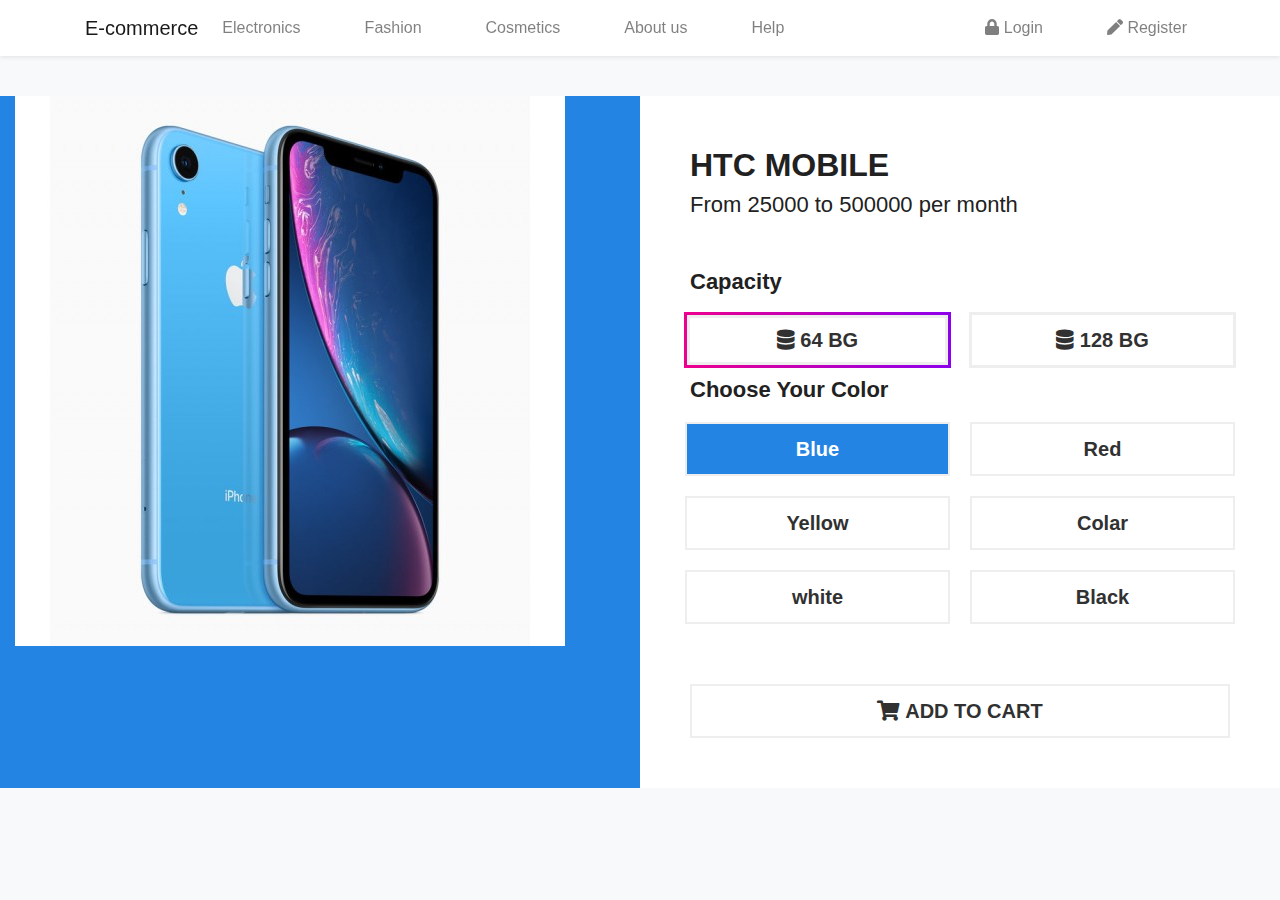
<file: products/detail.html>
<!DOCTYPE html>
<html lang="en">
<head>
    <meta charset="UTF-8">
    <meta name="viewport" content="width=device-width, initial-scale=1.0">
    <title>Document</title>
   <link rel="stylesheet" href="../assets/css/bootstrap.min.css">
    <link rel="stylesheet" href="../assets/css/main.css">
    <link rel="stylesheet" href="../assets/fontawesome-free/css/all.min.css">
</head>
<body class="bg-light">
        
    <nav class="navbar navbar-expand-md fixed-top navbar-light bg-white shadow-sm">
        <div class="container">
            <a class="navbar-brand" href="../index.html">
                E-commerce
            </a>
            <button class="navbar-toggler" type="button" data-toggle="collapse" data-target="#navbarSupportedContent" aria-controls="navbarSupportedContent" aria-expanded="false" aria-label="{{ __('Toggle navigation') }}">
                <span class="navbar-toggler-icon"></span>
            </button>

            <div class="collapse navbar-collapse" id="navbarSupportedContent">
                <!-- Left Side Of Navbar -->
                <ul class="navbar-nav">
                    <li class="nav-item">
                        <a href="" class="nav-link mr-5"> Electronics</a>
                    </li>
                    <li class="nav-item">
                        <a href="" class="nav-link mr-5"> Fashion</a>
                    </li>
                    <li class="nav-item">
                        <a href="" class="nav-link mr-5"> Cosmetics</a>
                    </li>
                    <li class="nav-item">
                        <a href="" class="nav-link mr-5"> About us</a>
                    </li>
                    <li class="nav-item">
                        <a href="" class="nav-link mr-5"> Help</a>
                    </li>
                </ul>

                
                <ul class="navbar-nav ml-auto">
                    <li class="nav-item ml-5">
                        <a id="login" class="nav-link" href="#"><i class="fas fa-lock"></i> Login</a>
                    </li>
                    <li class="nav-item ml-5">
                        <a id="register" class="nav-link" href="register.html"> <i class="fas fa-pen"></i> Register</a>
                    </li>  
                </ul>
            </div>
        </div>
    </nav>

    <main class="pt-5 mt-5">
        <div class="container col-md-12">
            <section class="product-detail">
                <div class="row">                
                    <div class="col-md-6" id="imagery">
                        <img src="../assets/images/products/xr-blue.jpg" alt="" class="image">
                    </div>
                    <div class="col-md-6 bg-white" id="detail">
                        <h1> HTC MOBILE</h1>
                        <h3>From 25000 to 500000 per month</h3>
                        <div class="options">
                            <h2>Capacity</h2>
                            <div class="row" id="capacity">
                                <div class="btn_wrap">
                                    <button class="size selected"><i class="fas fa-database"></i> 64 BG</button>
                                </div>
                                <div class="btn_wrap">
                                    <button class="size"><i class="fas fa-database"></i> 128 BG</button>
                                </div>
                            </div>
                            <h2>Choose Your Color</h2>
                            <div class="row" id="colors">
                                <div class="btn_wrap">
                                    <button type="submit" class="color blue selected" data-name="blue" data-color="#2484E4">
                                        Blue
                                    </button>
                                </div>
                                <div class="btn_wrap">
                                    <button type="submit" class="color red" data-name="red" data-color="#AF1E2D">
                                        Red
                                    </button>
                                </div>
                                <div class="btn_wrap">
                                    <button type="submit" class="color yellow" data-name="yellow" data-color="#FFCE00">
                                        Yellow
                                    </button>
                                </div>
                                <div class="btn_wrap">
                                    <button type="submit" class="color colar" data-name="colar" data-color="#FF6C37">
                                        Colar
                                    </button>
                                </div>
                                <div class="btn_wrap">
                                    <button type="submit" class="color white" data-name="white" data-color="#EEE">
                                        white
                                    </button>
                                </div>
                                <div class="btn_wrap">
                                    <button type="submit" class="color black" data-name="black" data-color="#000000">
                                        Black
                                    </button>
                                </div>
                            </div>
                            <button type="submit" class="submit"><i class="fas fa-shopping-cart"></i> ADD TO CART</button>
                        </div>
                    </div>
                </div>
            </section>           
        </div>
    </main>

    </section>

   <script src="../assets/js/jquery.js"></script>           
    <script src="../assets/js/main.js"></script>
    <script src="../assets/js/bootstrap.min.js"></script>
    <script src="../assets/js/bootstrap.bundle.min.js"></script>
</body>
</html>
</file>
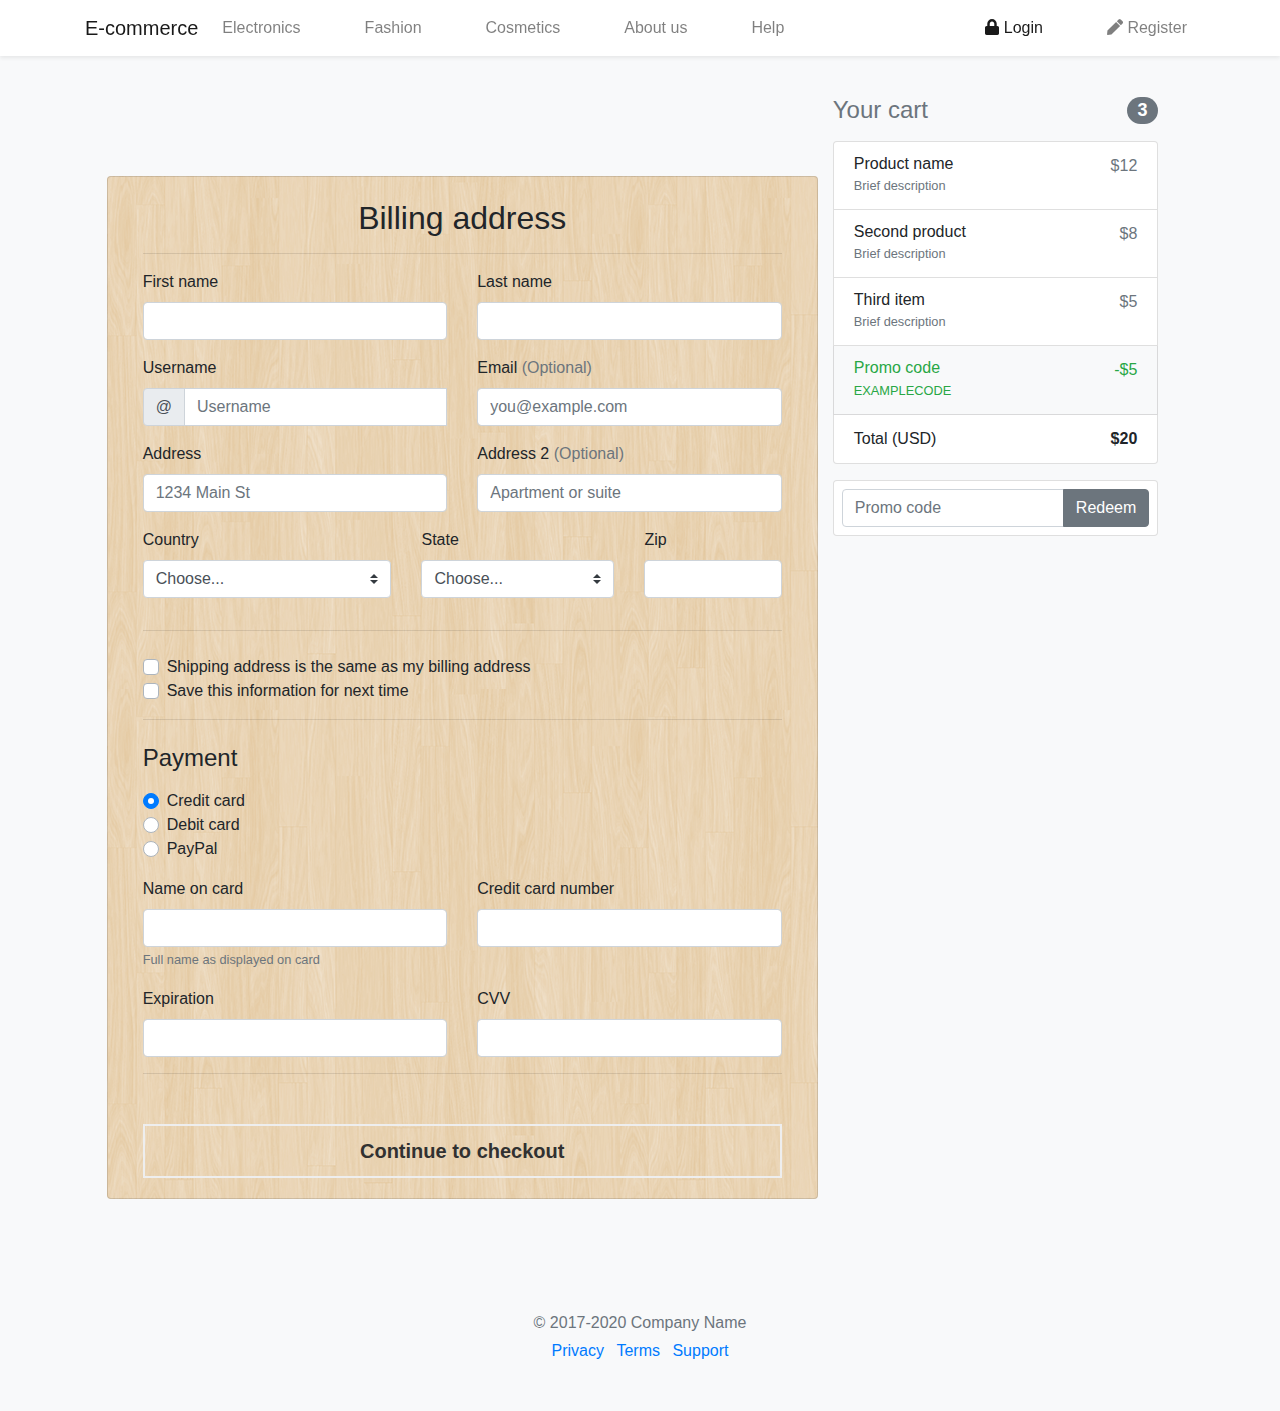
<file: shopping/check-out.html>
<!DOCTYPE html>
<html lang="en">
<head>
<meta charset="UTF-8">
<meta name="viewport" content="width=device-width, initial-scale=1.0">
<title>Document</title>
<link rel="stylesheet" href="../assets/css/bootstrap.min.css">
<link rel="stylesheet" href="../assets/css/main.css">
<link rel="stylesheet" href="../assets/fontawesome-free/css/all.min.css">
</head>
<body class="bg-light">

<nav class="navbar navbar-expand-md fixed-top navbar-light bg-white shadow-sm">
<div class="container">
<a class="navbar-brand" href="../index.html">
E-commerce
</a>
<button class="navbar-toggler" type="button" data-toggle="collapse" data-target="#navbarSupportedContent" aria-controls="navbarSupportedContent" aria-expanded="false" aria-label="{{ __('Toggle navigation') }}">
<span class="navbar-toggler-icon"></span>
</button>

<div class="collapse navbar-collapse" id="navbarSupportedContent">
<!-- Left Side Of Navbar -->
<ul class="navbar-nav">
<li class="nav-item">
<a href="" class="nav-link mr-5"> Electronics</a>
</li>
<li class="nav-item">
<a href="" class="nav-link mr-5"> Fashion</a>
</li>
<li class="nav-item">
<a href="" class="nav-link mr-5"> Cosmetics</a>
</li>
<li class="nav-item">
<a href="" class="nav-link mr-5"> About us</a>
</li>
<li class="nav-item">
<a href="" class="nav-link mr-5"> Help</a>
</li>
</ul>


<ul class="navbar-nav ml-auto">
<li class="nav-item ml-5 active">
<a id="login" class="nav-link" href="#"><i class="fas fa-lock"></i> Login</a>
</li>
<li class="nav-item ml-5">
<a id="register" class="nav-link" href="register.html"> <i class="fas fa-pen"></i> Register</a>
</li>  
</ul>
</div>
</div>
</nav>
<div class="container col-10 mt-5 pt-5">
<div class="row">
<div class="col-md-4 order-md-2 mb-4">
<h4 class="d-flex justify-content-between align-items-center mb-3">
<span class="text-muted">Your cart</span>
<span class="badge badge-secondary badge-pill">3</span>
</h4>
<ul class="list-group mb-3">
<li class="list-group-item d-flex justify-content-between lh-condensed">
<div>
<h6 class="my-0">Product name</h6>
<small class="text-muted">Brief description</small>
</div>
<span class="text-muted">$12</span>
</li>
<li class="list-group-item d-flex justify-content-between lh-condensed">
<div>
<h6 class="my-0">Second product</h6>
<small class="text-muted">Brief description</small>
</div>
<span class="text-muted">$8</span>
</li>
<li class="list-group-item d-flex justify-content-between lh-condensed">
<div>
<h6 class="my-0">Third item</h6>
<small class="text-muted">Brief description</small>
</div>
<span class="text-muted">$5</span>
</li>
<li class="list-group-item d-flex justify-content-between bg-light">
<div class="text-success">
<h6 class="my-0">Promo code</h6>
<small>EXAMPLECODE</small>
</div>
<span class="text-success">-$5</span>
</li>
<li class="list-group-item d-flex justify-content-between">
<span>Total (USD)</span>
<strong>$20</strong>
</li>
</ul>

<form class="card p-2">
<div class="input-group">
<input type="text" class="form-control" placeholder="Promo code">
<div class="input-group-append">
<button type="submit" class="btn btn-secondary">Redeem</button>
</div>
</div>
</form>
</div>
<div class=" card col-md-8 order-md-1" id="billing-form">
<div class="card-body">
<h2 class="mb-3 text-center">Billing address</h2>
<hr>
<form class="needs-validation" novalidate>
<div class="row">
<div class="col-md-6 mb-3">
<label for="firstName">First name</label>
<input type="text" class="form-control" id="firstName" placeholder="" value="" required>
<div class="invalid-feedback">
Valid first name is required.
</div>
</div>
<div class="col-md-6 mb-3">
<label for="lastName">Last name</label>
<input type="text" class="form-control" id="lastName" placeholder="" value="" required>
<div class="invalid-feedback">
Valid last name is required.
</div>
</div>
</div>
<div class="row">
<div class="col-md-6">
<div class="mb-3">
<label for="username">Username</label>
<div class="input-group">
<div class="input-group-prepend">
<span class="input-group-text">@</span>
</div>
<input type="text" class="form-control" id="username" placeholder="Username" required>
<div class="invalid-feedback" style="width: 100%;">
Your username is required.
</div>
</div>
</div>
</div>
<div class="col-md-6">
<div class="mb-3">
<label for="email">Email <span class="text-muted">(Optional)</span></label>
<input type="email" class="form-control" id="email" placeholder="you@example.com">
<div class="invalid-feedback">
Please enter a valid email address for shipping updates.
</div>
</div>
</div>
</div>
<div class="row">
<div class="col-md-6">
<div class="mb-3">
<label for="address">Address</label>
<input type="text" class="form-control" id="address" placeholder="1234 Main St" required>
<div class="invalid-feedback">
Please enter your shipping address.
</div>
</div>
</div>
<div class="col-md-6">
<div class="mb-3">
<label for="address2">Address 2 <span class="text-muted">(Optional)</span></label>
<input type="text" class="form-control" id="address2" placeholder="Apartment or suite">
</div>
</div>
</div>








<div class="row">
<div class="col-md-5 mb-3">
<label for="country">Country</label>
<select class="custom-select d-block w-100" id="country" required>
<option value="">Choose...</option>
<option>United States</option>
</select>
<div class="invalid-feedback">
Please select a valid country.
</div>
</div>
<div class="col-md-4 mb-3">
<label for="state">State</label>
<select class="custom-select d-block w-100" id="state" required>
<option value="">Choose...</option>
<option>California</option>
</select>
<div class="invalid-feedback">
Please provide a valid state.
</div>
</div>
<div class="col-md-3 mb-3">
<label for="zip">Zip</label>
<input type="text" class="form-control" id="zip" placeholder="" required>
<div class="invalid-feedback">
Zip code required.
</div>
</div>
</div>
<hr class="mb-4">
<div class="custom-control custom-checkbox">
<input type="checkbox" class="custom-control-input" id="same-address">
<label class="custom-control-label" for="same-address">Shipping address is the same as my billing address</label>
</div>
<div class="custom-control custom-checkbox">
<input type="checkbox" class="custom-control-input" id="save-info">
<label class="custom-control-label" for="save-info">Save this information for next time</label>
</div>
<hr class="mb-4">

<h4 class="mb-3">Payment</h4>

<div class="d-block my-3">
<div class="custom-control custom-radio">
<input id="credit" name="paymentMethod" type="radio" class="custom-control-input" checked required>
<label class="custom-control-label" for="credit">Credit card</label>
</div>
<div class="custom-control custom-radio">
<input id="debit" name="paymentMethod" type="radio" class="custom-control-input" required>
<label class="custom-control-label" for="debit">Debit card</label>
</div>
<div class="custom-control custom-radio">
<input id="paypal" name="paymentMethod" type="radio" class="custom-control-input" required>
<label class="custom-control-label" for="paypal">PayPal</label>
</div>
</div>
<div class="row">
<div class="col-md-6 mb-3">
<label for="cc-name">Name on card</label>
<input type="text" class="form-control" id="cc-name" placeholder="" required>
<small class="text-muted">Full name as displayed on card</small>
<div class="invalid-feedback">
Name on card is required
</div>
</div>
<div class="col-md-6 mb-3">
<label for="cc-number">Credit card number</label>
<input type="text" class="form-control" id="cc-number" placeholder="" required>
<div class="invalid-feedback">
Credit card number is required
</div>
</div>
</div>
<div class="row">
<div class="col-md-6 mb-6">
<label for="cc-expiration">Expiration</label>
<input type="text" class="form-control" id="cc-expiration" placeholder="" required>
<div class="invalid-feedback">
Expiration date required
</div>
</div>
<div class="col-md-6 mb-6">
<label for="cc-cvv">CVV</label>
<input type="text" class="form-control" id="cc-cvv" placeholder="" required>
<div class="invalid-feedback">
Security code required
</div>
</div>
</div>
<hr class="mb-4">
<button class="submit" type="submit">Continue to checkout</button>
</form>
</div>
</div>
</div>

<footer class="my-5 pt-5 text-muted text-center text-small">
<p class="mb-1">&copy; 2017-2020 Company Name</p>
<ul class="list-inline">
<li class="list-inline-item"><a href="#">Privacy</a></li>
<li class="list-inline-item"><a href="#">Terms</a></li>
<li class="list-inline-item"><a href="#">Support</a></li>
</ul>
</footer>
</div>
</html>
</file>
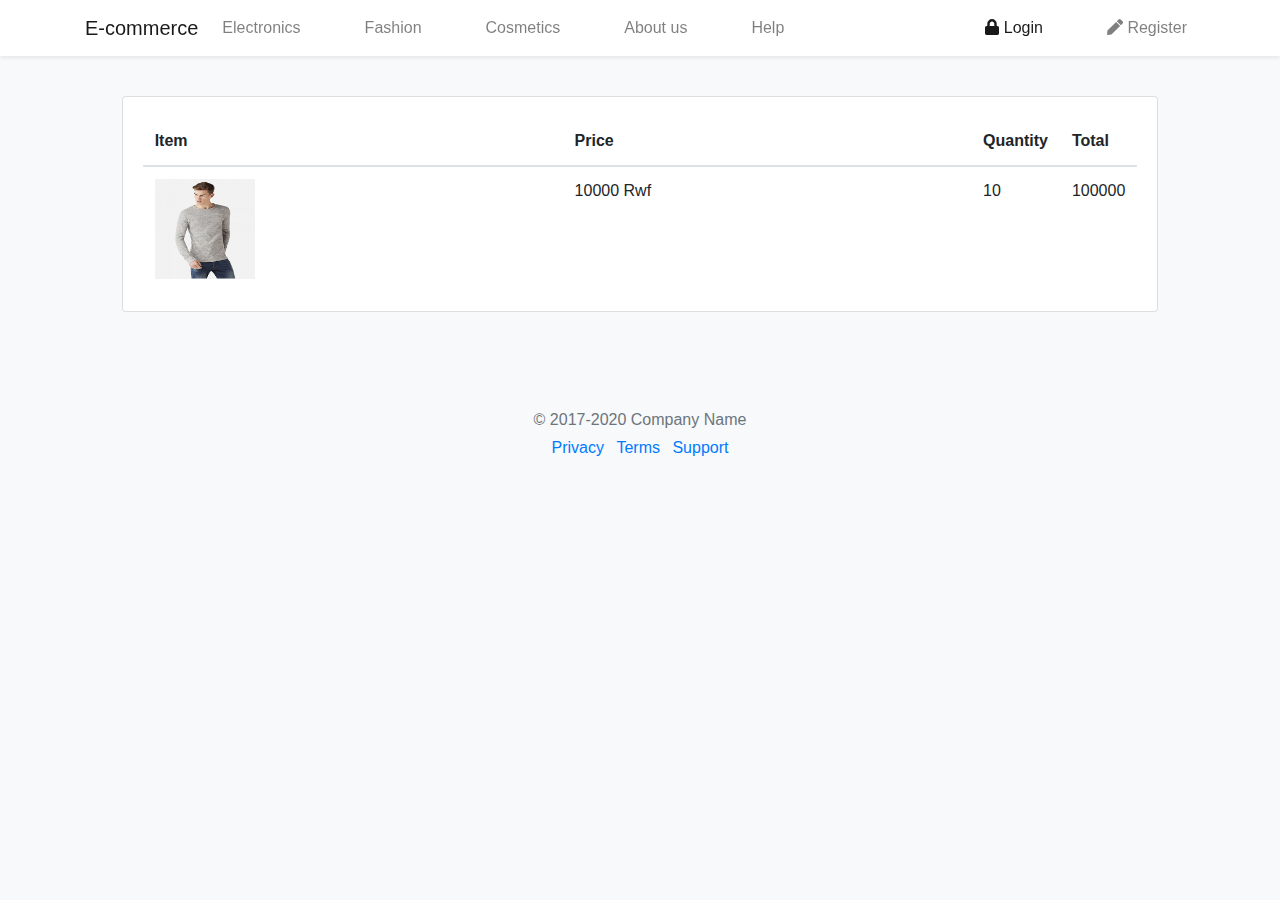
<file: shopping/view-cart.html>
<!DOCTYPE html>
<html lang="en">
<head>
<meta charset="UTF-8">
<meta name="viewport" content="width=device-width, initial-scale=1.0">
<title>Document</title>
<link rel="stylesheet" href="../assets/css/bootstrap.min.css">
<link rel="stylesheet" href="../assets/css/main.css">
<link rel="stylesheet" href="../assets/fontawesome-free/css/all.min.css">
</head>
<body class="bg-light">

<nav class="navbar navbar-expand-md fixed-top navbar-light bg-white shadow-sm">
<div class="container">
<a class="navbar-brand" href="../index.html">
E-commerce
</a>
<button class="navbar-toggler" type="button" data-toggle="collapse" data-target="#navbarSupportedContent" aria-controls="navbarSupportedContent" aria-expanded="false" aria-label="{{ __('Toggle navigation') }}">
<span class="navbar-toggler-icon"></span>
</button>

<div class="collapse navbar-collapse" id="navbarSupportedContent">
<!-- Left Side Of Navbar -->
<ul class="navbar-nav">
<li class="nav-item">
<a href="" class="nav-link mr-5"> Electronics</a>
</li>
<li class="nav-item">
<a href="" class="nav-link mr-5"> Fashion</a>
</li>
<li class="nav-item">
<a href="" class="nav-link mr-5"> Cosmetics</a>
</li>
<li class="nav-item">
<a href="" class="nav-link mr-5"> About us</a>
</li>
<li class="nav-item">
<a href="" class="nav-link mr-5"> Help</a>
</li>
</ul>


<ul class="navbar-nav ml-auto">
<li class="nav-item ml-5 active">
<a id="login" class="nav-link" href="#"><i class="fas fa-lock"></i> Login</a>
</li>
<li class="nav-item ml-5">
<a id="register" class="nav-link" href="register.html"> <i class="fas fa-pen"></i> Register</a>
</li>  
</ul>
</div>
</div>
</nav>
<div class="container col-10 mt-5 pt-5">
    <div class="card">
        <div class="card-body">
            <table class="table table-responsive">
                <thead>
                    <tr>
                        <th style="width: 50%;">Item</th>
                        <th style="width: 50%;">Price</th>
                        <th style="width: 50%;"> Quantity</th>
                        <th style="width: 50%;">Total</th>
                    </tr>
                </thead>
                <tbody>
                    <tr>
                        <td><img src="../assets/images/products/1x-1.jpg" height="100" width="100"> </td>
                        <td> 10000 Rwf</td>
                        <td> 10</td>
                        <td> 100000</td>
                    </tr>
                </tbody>
            </table>
        </div>
    </div>
    

<footer class="my-5 pt-5 text-muted text-center text-small">
<p class="mb-1">&copy; 2017-2020 Company Name</p>
<ul class="list-inline">
<li class="list-inline-item"><a href="#">Privacy</a></li>
<li class="list-inline-item"><a href="#">Terms</a></li>
<li class="list-inline-item"><a href="#">Support</a></li>
</ul>
</footer>
</div>
</body>
</html>
</file>
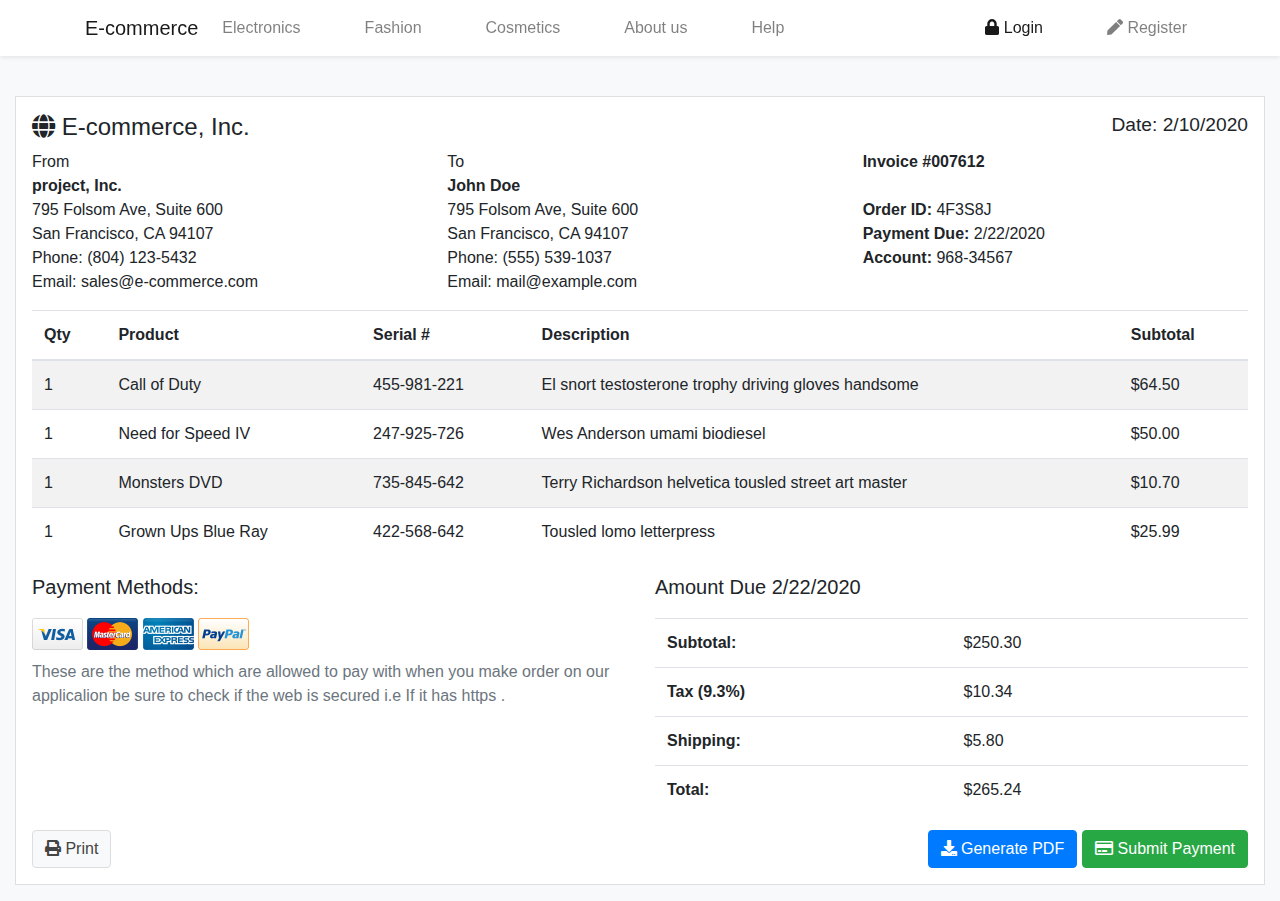
<file: views/invoice.html>
<!DOCTYPE html>
<html lang="en">
<head>
    <meta charset="UTF-8">
    <meta name="viewport" content="width=device-width, initial-scale=1.0">
    <title>Invoice</title>
    <link rel="stylesheet" href="../assets/css/bootstrap.min.css">
    <link rel="stylesheet" href="../assets/fontawesome-free/css/all.min.css">
</head>
<body class="bg-light">
    <nav class="navbar navbar-expand-md fixed-top navbar-light bg-white shadow-sm">
        <div class="container">
            <a class="navbar-brand" href="../index.html">
                E-commerce
            </a>
            <button class="navbar-toggler" type="button" data-toggle="collapse" data-target="#navbarSupportedContent" aria-controls="navbarSupportedContent" aria-expanded="false" aria-label="{{ __('Toggle navigation') }}">
                <span class="navbar-toggler-icon"></span>
            </button>

            <div class="collapse navbar-collapse" id="navbarSupportedContent">
                <!-- Left Side Of Navbar -->
                <ul class="navbar-nav">
                    <li class="nav-item">
                        <a href="" class="nav-link mr-5"> Electronics</a>
                    </li>
                    <li class="nav-item">
                        <a href="" class="nav-link mr-5"> Fashion</a>
                    </li>
                    <li class="nav-item">
                        <a href="" class="nav-link mr-5"> Cosmetics</a>
                    </li>
                    <li class="nav-item">
                        <a href="" class="nav-link mr-5"> About us</a>
                    </li>
                    <li class="nav-item">
                        <a href="" class="nav-link mr-5"> Help</a>
                    </li>
                </ul>

                
                <ul class="navbar-nav ml-auto">
                    <li class="nav-item ml-5 active">
                        <a id="login" class="nav-link" href="#"><i class="fas fa-lock"></i> Login</a>
                    </li>
                    <li class="nav-item ml-5">
                        <a id="register" class="nav-link" href="register.html"> <i class="fas fa-pen"></i> Register</a>
                    </li>  
                </ul>
            </div>
        </div>
    </nav>
    <main class="mt-5 pt-5" >
        <div class="container-fluid">
            <div class="row">
              <div class="col-12">
                
    
    
                <!-- Main content -->
                <div class="invoice p-3 mb-3">
                  <!-- title row -->
                  <div class="row">
                    <div class="col-12">
                      <h4>
                        <i class="fas fa-globe"></i> E-commerce, Inc.
                        <small class="float-right">Date: 2/10/2020</small>
                      </h4>
                    </div>
                    <!-- /.col -->
                  </div>
                  <!-- info row -->
                  <div class="row invoice-info">
                    <div class="col-sm-4 invoice-col">
                      From
                      <address>
                        <strong>project, Inc.</strong><br>
                        795 Folsom Ave, Suite 600<br>
                        San Francisco, CA 94107<br>
                        Phone: (804) 123-5432<br>
                        Email: sales@e-commerce.com
                      </address>
                    </div>
                    <!-- /.col -->
                    <div class="col-sm-4 invoice-col">
                      To
                      <address>
                        <strong>John Doe</strong><br>
                        795 Folsom Ave, Suite 600<br>
                        San Francisco, CA 94107<br>
                        Phone: (555) 539-1037<br>
                        Email: mail@example.com
                      </address>
                    </div>
                    <!-- /.col -->
                    <div class="col-sm-4 invoice-col">
                      <b>Invoice #007612</b><br>
                      <br>
                      <b>Order ID:</b> 4F3S8J<br>
                      <b>Payment Due:</b> 2/22/2020<br>
                      <b>Account:</b> 968-34567
                    </div>
                    <!-- /.col -->
                  </div>
                  <!-- /.row -->
    
                  <!-- Table row -->
                  <div class="row">
                    <div class="col-12 table-responsive">
                      <table class="table table-striped">
                        <thead>
                        <tr>
                          <th>Qty</th>
                          <th>Product</th>
                          <th>Serial #</th>
                          <th>Description</th>
                          <th>Subtotal</th>
                        </tr>
                        </thead>
                        <tbody>
                        <tr>
                          <td>1</td>
                          <td>Call of Duty</td>
                          <td>455-981-221</td>
                          <td>El snort testosterone trophy driving gloves handsome</td>
                          <td>$64.50</td>
                        </tr>
                        <tr>
                          <td>1</td>
                          <td>Need for Speed IV</td>
                          <td>247-925-726</td>
                          <td>Wes Anderson umami biodiesel</td>
                          <td>$50.00</td>
                        </tr>
                        <tr>
                          <td>1</td>
                          <td>Monsters DVD</td>
                          <td>735-845-642</td>
                          <td>Terry Richardson helvetica tousled street art master</td>
                          <td>$10.70</td>
                        </tr>
                        <tr>
                          <td>1</td>
                          <td>Grown Ups Blue Ray</td>
                          <td>422-568-642</td>
                          <td>Tousled lomo letterpress</td>
                          <td>$25.99</td>
                        </tr>
                        </tbody>
                      </table>
                    </div>
                    <!-- /.col -->
                  </div>
                  <!-- /.row -->
    
                  <div class="row">
                    <!-- accepted payments column -->
                    <div class="col-6">
                      <p class="lead">Payment Methods:</p>
                      <img src="../assets/images/credit/visa.png" alt="Visa">
                      <img src="../assets/images/credit/mastercard.png" alt="Mastercard">
                      <img src="../assets/images/credit/american-express.png" alt="American Express">
                      <img src="../assets/images/credit/paypal2.png" alt="Paypal">
    
                      <p class="text-muted well well-sm shadow-none" style="margin-top: 10px;">
                        These are the method which are allowed to pay with when you make order on our
                         applicalion be sure to check if the web is secured i.e If it has https .
                      </p>
                    </div>
                    <!-- /.col -->
                    <div class="col-6">
                      <p class="lead">Amount Due 2/22/2020</p>
    
                      <div class="table-responsive">
                            <table class="table">
                            <tr>
                                <th style="width:50%">Subtotal:</th>
                                <td>$250.30</td>
                            </tr>
                            <tr>
                                <th>Tax (9.3%)</th>
                                <td>$10.34</td>
                            </tr>
                            <tr>
                                <th>Shipping:</th>
                                <td>$5.80</td>
                            </tr>
                            <tr>
                                <th>Total:</th>
                                <td>$265.24</td>
                            </tr>
                            </table>
                      </div>
                    </div>
                    <!-- /.col -->
                  </div>
                  <!-- /.row -->
    
                  <!-- this row will not appear when printing -->
                  <div class="row no-print">
                    <div class="col-12">
                      <a href="invoice-print.html" target="_blank" class="btn btn-default"><i class="fas fa-print"></i> Print</a>
                      <button type="button" class="btn btn-success float-right"><i class="far fa-credit-card"></i> Submit
                        Payment
                      </button>
                      <button type="button" class="btn btn-primary float-right" style="margin-right: 5px;">
                        <i class="fas fa-download"></i> Generate PDF
                      </button>
                    </div>
                  </div>
                </div>
                <!-- /.invoice -->
              </div><!-- /.col -->
            </div><!-- /.row -->
          </div>

    </main>
</body>
</html>
</file>
<file: assets/css/main.css>
*{
  margin: 0;
  padding: 0;
  box-sizing: border-box;
}
#imagery{
  background-color: #2484E4;
}
#detail {
  padding: 50px;

}
#detail h1{
  color: #212121;
  font-size: 32px;
  font-weight: 900;
}
#detail h2{
  color: #212121;
  font-size: 22px;
  font-weight: 700;
}
#detail h3{
  color: #212121;
  font-size: 22px;
  font-weight: 300;
  margin-bottom: 50px;
}
.btn_grid{
  margin: 0px -15px;
}
.btn_grid, .btn_wrap{
width: 50%;
padding:10px;
}
button{
  display: block;
  width: 100%;
  padding: 10px;

  appearance: none;
  outline: none;
  background: none;
  cursor: none;
  border: 2px solid #EEE;

  color: #313131;
  font-size: 20px;
  font-weight: 700;

  transition: 0.4s !important;
}
button:hover{
  box-shadow: 0px 0px 8px rgba(0, 0, 0, 0.1);
}
button.size{
  position: relative;
  z-index: 1;
}
button.size::before,
button.size::after{
  content: '';
  position: absolute;
  top: -3px;
  left: -3px;
  right: -3px;
  bottom: -3px;
  transition: 0.4s;
}
button.size::after{
  z-index: -1;
  background-color: #FFF;
  border: 3px solid #EEE;
}
button.size::before{
  z-index: -2;
  background-image: linear-gradient(to right,#ED008D,#8D00ED);
}
button.size.selected::after{
  top: 0;
  bottom: 0;
  right: 0;
  left: 0;
}

#colors .btn_wrap .black.selected{
  background-color: #212121;
  color: #FFF;
}

#colors .btn_wrap .blue.selected{
  background-color: #2484E4;
  color: #FFF;
}
#colors .btn_wrap .yellow.selected{
  background-color: #FFCE00;
  color: #212121;
}
#colors .btn_wrap .red.selected{
  background-color: #AF1E2D;
  color: #FFF;
}
#colors .btn_wrap .colar.selected{
    background-color: #FF6C37;
    color: #FFF;
  }
  #colors .btn_wrap .white.selected{
    background-color: #EEE;
    color: #212121;
  }
  #colors .btn_wrap .black.selected{
    background-color: #000000;
    color: #FFF;
  }
.submit{
  margin-top: 50px;
  background-image: linear-gradient(to right, transparent 50%, #ED008D 50%, #8D00ED 100%);
  background-size: 200%;
  background-position: 0% 50%;
  transition: 0.8s;
}
.submit:hover{
color: #EEE;
background-position: 100% 50%;
}

@keyframes fadein {
  0% { opacity: 0;}
  100% { opacity: 1;}
}

.bd-placeholder-img {
    font-size: 1.125rem;
    text-anchor: middle;
    -webkit-user-select: none;
    -moz-user-select: none;
    -ms-user-select: none;
    user-select: none;
  }

  @media (min-width: 768px) {
    .bd-placeholder-img-lg {
      font-size: 3.5rem;
    }
  }
  /* GLOBAL STYLES
-------------------------------------------------- */
/* Padding below the footer and lighter body text */

body {
    
    color: #212121;
  }
  
  
  /* CUSTOMIZE THE CAROUSEL
  -------------------------------------------------- */
  
  /* Carousel base class */
  .carousel {
    margin-bottom: 4rem;
  }
  /* Since positioning the image, we need to help out the caption */
  .carousel-caption {
    bottom: 3rem;
    z-index: 10;
  }
  
  /* Declare heights because of positioning of img element */
  .carousel-item {
    height: 32rem;
  }
  .carousel-item > img {
    position: absolute;
    top: 0;
    left: 0;
    min-width: 100%;
    height: 32rem;
  }
  
  
  /* MARKETING CONTENT
  -------------------------------------------------- */
  
  /* Center align the text within the three columns below the carousel */
  .marketing .col-lg-4 {
    margin-bottom: 1.5rem;
    text-align: center;
  }
  .marketing h2 {
    font-weight: 400;
  }
  .marketing .col-lg-4 p {
    margin-right: .75rem;
    margin-left: .75rem;
  }
  
  
  /* Featurettes
  ------------------------- */
  
  .featurette-divider {
    margin: 2rem 0; /* Space out the Bootstrap <hr> more */
  }
  
  /* Thin out the marketing headings */
  .featurette-heading {
    font-weight: 300;
    line-height: 1;
    letter-spacing: -.05rem;
  }
  
  
  /* RESPONSIVE CSS
  -------------------------------------------------- */
  
  @media (min-width: 40em) {
    /* Bump up size of carousel content */
    .carousel-caption p {
      margin-bottom: 1.25rem;
      font-size: 1.25rem;
      line-height: 1.4;
    }
  
    .featurette-heading {
      font-size: 50px;
    }
  }
  
  @media (min-width: 62em) {
    .featurette-heading {
      margin-top: 7rem;
    }
  }

  #register-form,#login-form,#billing-form{
    background-image: url('../images/bg/retina_wood.png');
    width: 26rem;
    margin-top: 5em;
    padding-top: 2px;
  }
</file>
